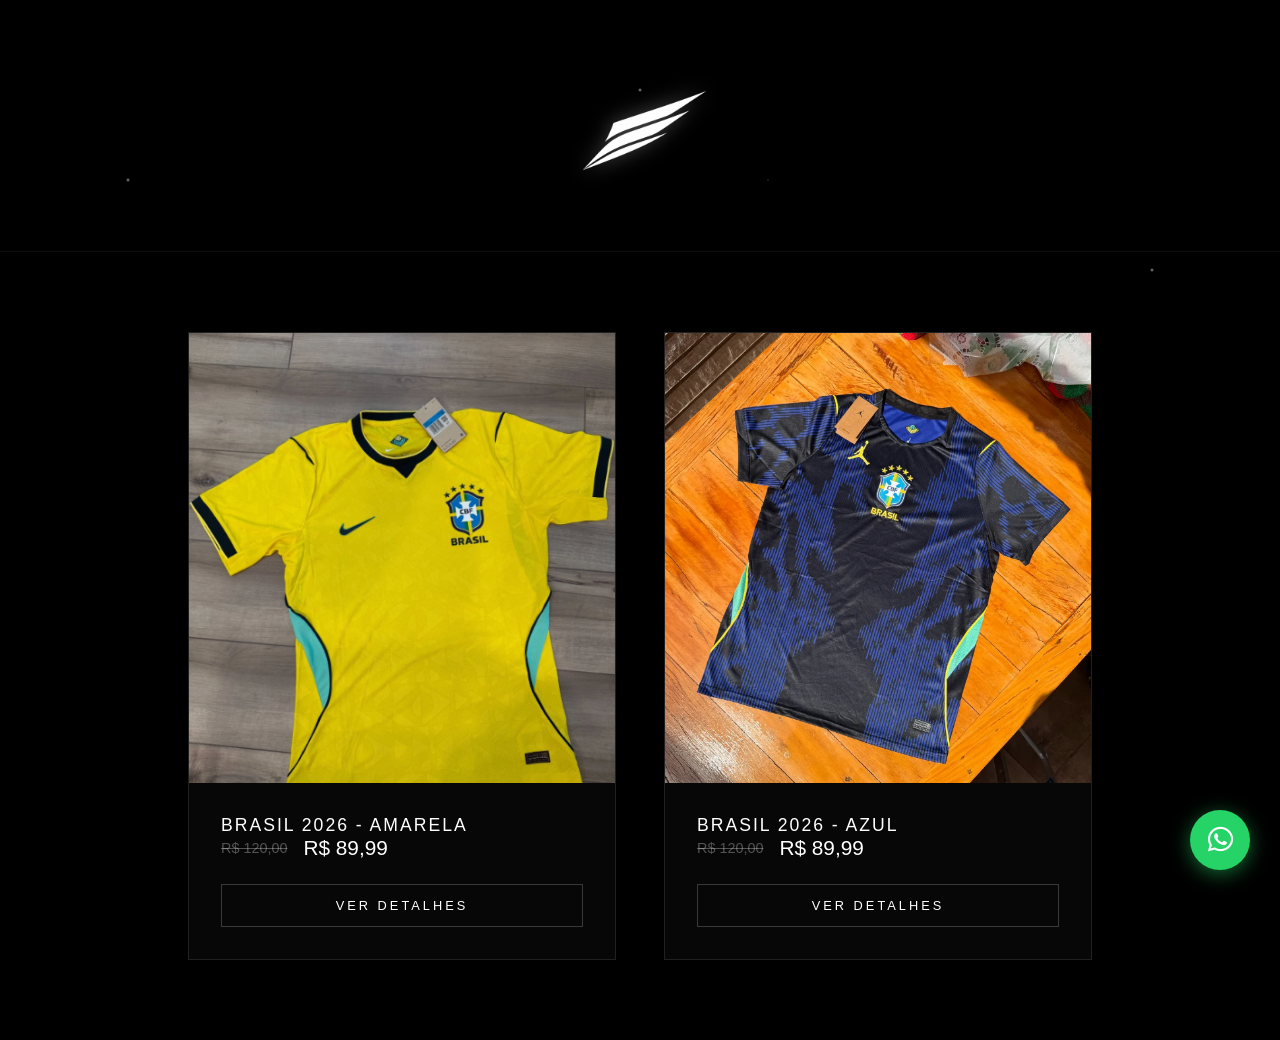
<file: index.html>
<!DOCTYPE html>
<html lang="pt-BR">
<head>
    <meta charset="UTF-8">
    <meta name="viewport" content="width=device-width, initial-scale=1.0">
    <title>DH STORE</title>
    <link rel="stylesheet" href="style.css">
    <link rel="stylesheet" href="https://cdnjs.cloudflare.com/ajax/libs/font-awesome/6.0.0/css/all.min.css">
</head>
<body>
    <header>
    <div class="logo">
        <img src="imagens/logo.png" alt="DH STORE" class="logo-imagem">
    </div>
</header>

    <main class="container">
        <div class="produtos-grid">
            <!-- Produto 1 - Camisa Amarela -->
<div class="produto-card" data-produto="produto1" onclick="mostrarDetalhes('produto1')">
    <div class="produto-imagem">
        <img src="imagens/camisa-amarela.jpg" alt="Camisa Brasil 2026 Amarela" class="vitrine-imagem" style="transition: opacity 0.5s ease;">
    </div>
    <div class="produto-info">
        <h3>Brasil 2026 - Amarela</h3>
        <div class="preco-container-card">
            <span class="preco-antigo-card">R$ 120,00</span>
            <span class="preco">R$ 89,99</span>
        </div>
        <button class="btn-ver-mais">Ver Detalhes</button>
    </div>
</div>

<!-- Produto 2 - Camisa Azul -->
<div class="produto-card" data-produto="produto2" onclick="mostrarDetalhes('produto2')">
    <div class="produto-imagem">
        <img src="imagens/camisa-azul.jpg" alt="Camisa Brasil 2026 Azul" class="vitrine-imagem" style="transition: opacity 0.5s ease;">
    </div>
    <div class="produto-info">
        <h3>Brasil 2026 - Azul</h3>
        <div class="preco-container-card">
            <span class="preco-antigo-card">R$ 120,00</span>
            <span class="preco">R$ 89,99</span>
        </div>
        <button class="btn-ver-mais">Ver Detalhes</button>
    </div>
</div>

    </main>

    <!-- Modal de Detalhes do Produto -->
    <div id="modal" class="modal">
        <div class="modal-content">
            <span class="fechar" onclick="fecharModal()">&times;</span>
            
            <div class="modal-header">
                <div class="carrossel-container">
                    <div class="carrossel-imagens" id="carrossel-imagens">
                        <!-- As imagens serão inseridas pelo JavaScript -->
                    </div>
                    <button class="carrossel-btn carrossel-anterior" onclick="mudarImagem(-1)">&#10094;</button>
                    <button class="carrossel-btn carrossel-proximo" onclick="mudarImagem(1)">&#10095;</button>
                    <div class="carrossel-indicadores" id="carrossel-indicadores">
                        <!-- Os indicadores serão inseridos pelo JavaScript -->
                    </div>
                </div>
            </div>
            
            <div class="modal-body">
                <h2 id="modal-titulo"></h2>
                <p id="modal-descricao"></p>
                
                <div class="tamanhos">
                    <h4>Tamanhos Disponíveis:</h4>
                    <div class="tamanhos-grid">
                        <!-- Os tamanhos serão inseridos pelo JavaScript -->
                    </div>
                </div>
                
                <div class="preco-container">
                    <span class="preco-antigo-modal" id="modal-preco-antigo">R$ 120,00</span>
                    <span class="preco-atual" id="modal-preco">R$ 89,99</span>
                </div>
                
                <a id="whatsapp-link" href="#" target="_blank" class="btn-whatsapp">
                    <i class="fab fa-whatsapp"></i>
                    Comprar pelo WhatsApp
                </a>
            </div>
        </div>
    </div>

    <!-- Botão Flutuante do WhatsApp -->
    <a href="https://wa.me/5598981865930?text=Olá! Tenho interesse nos produtos da DH STORE!" 
       class="whatsapp-flutuante" 
       target="_blank">
        <i class="fab fa-whatsapp"></i>
    </a>

    <script src="script.js"></script>
</body>
</html>
</file>
<file: style.css>
* {
    margin: 0;
    padding: 0;
    box-sizing: border-box;
    font-family: 'Helvetica Neue', Arial, sans-serif;
}

/* CORREÇÃO CRÍTICA PARA IPHONE */
@supports (-webkit-touch-callout: none) {
    body::before,
    body::after {
        animation: none !important;
        background-image: 
            radial-gradient(2px 2px at 20% 30%, rgba(255, 255, 255, 0.4), transparent),
            radial-gradient(2px 2px at 50% 50%, rgba(255, 255, 255, 0.4), transparent),
            radial-gradient(2px 2px at 80% 70%, rgba(255, 255, 255, 0.4), transparent) !important;
    }
    
    body {
        animation: none !important;
    }
}

html {
    -webkit-text-size-adjust: 100%;
    -webkit-tap-highlight-color: transparent;
}

body {
    background-color: #000000;
    color: #ffffff;
    overflow-x: hidden;
    -webkit-font-smoothing: antialiased;
}

/* Fundo espacial - versão leve */
body::before {
    content: '';
    position: fixed;
    top: 0;
    left: 0;
    width: 100%;
    height: 100%;
    z-index: 0;
    pointer-events: none;
    background-image: 
        radial-gradient(2px 2px at 10% 20%, rgba(255, 255, 255, 0.6), transparent),
        radial-gradient(2px 2px at 30% 40%, rgba(255, 255, 255, 0.5), transparent),
        radial-gradient(2px 2px at 50% 10%, rgba(255, 255, 255, 0.6), transparent),
        radial-gradient(2px 2px at 70% 60%, rgba(255, 255, 255, 0.5), transparent),
        radial-gradient(2px 2px at 90% 30%, rgba(255, 255, 255, 0.6), transparent),
        radial-gradient(1px 1px at 20% 80%, rgba(255, 255, 255, 0.3), transparent),
        radial-gradient(1px 1px at 40% 50%, rgba(255, 255, 255, 0.3), transparent),
        radial-gradient(1px 1px at 60% 20%, rgba(255, 255, 255, 0.3), transparent),
        radial-gradient(1px 1px at 80% 90%, rgba(255, 255, 255, 0.3), transparent),
        radial-gradient(1px 1px at 15% 45%, rgba(255, 255, 255, 0.3), transparent);
    animation: brilhoEstrelas 4s ease-in-out infinite;
}

@keyframes brilhoEstrelas {
    0%, 100% { opacity: 0.7; }
    50% { opacity: 1; }
}

/* Header com Logo - Estilo Nike/Adidas */
header {
    background: transparent;
    text-align: center;
    padding: 2rem 1rem 1.5rem;
    border-bottom: 1px solid rgba(255, 255, 255, 0.05);
    position: relative;
    z-index: 1;
}

.logo {
    display: flex;
    justify-content: center;
    align-items: center;
}

/* Imagem da Logo */
.logo-imagem {
    width: 195px;
    height: auto;
    display: block;
    margin: 0 auto;
    filter: brightness(0) invert(1)
            drop-shadow(0 0 10px rgba(255, 255, 255, 0.3));
    transition: all 0.3s ease;
}

/* Container */
.container {
    max-width: 1000px;
    margin: 4rem auto;
    padding: 0 2rem;
    position: relative;
    z-index: 1;
}

/* Grid */
.produtos-grid {
    display: grid;
    grid-template-columns: repeat(auto-fit, minmax(400px, 1fr));
    gap: 3rem;
    padding: 1rem;
}

/* Cards */
.produto-card {
    background: rgba(10, 10, 10, 0.7);
    backdrop-filter: blur(10px);
    -webkit-backdrop-filter: blur(10px);
    border: 1px solid rgba(255, 255, 255, 0.1);
    overflow: hidden;
    cursor: pointer;
}

.produto-imagem {
    height: 450px;
    overflow: hidden;
    background: #111;
}

.produto-imagem img {
    width: 100%;
    height: 100%;
    object-fit: cover;
    transition: opacity 0.6s ease-in-out, transform 0.6s ease-in-out;
}

.produto-info {
    padding: 2rem;
}

.produto-info h3 {
    font-size: 1.1rem;
    font-weight: 300;
    color: #ffffff;
    letter-spacing: 2px;
    text-transform: uppercase;
}

.preco-container-card {
    display: flex;
    align-items: center;
    gap: 1rem;
    margin-bottom: 1.5rem;
}

.preco-antigo-card {
    font-size: 0.9rem;
    color: rgba(255, 255, 255, 0.3);
    text-decoration: line-through;
}

.preco {
    font-size: 1.3rem;
    font-weight: 300;
    color: #ffffff;
}

.btn-ver-mais {
    background: transparent;
    color: white;
    border: 1px solid rgba(255, 255, 255, 0.2);
    padding: 0.8rem 1.5rem;
    cursor: pointer;
    font-size: 0.8rem;
    width: 100%;
    text-transform: uppercase;
    letter-spacing: 3px;
}

/* Modal */
.modal {
    display: none;
    position: fixed;
    z-index: 1000;
    left: 0;
    top: 0;
    width: 100%;
    height: 100%;
    background-color: rgba(0,0,0,0.95);
    overflow-y: auto;
    -webkit-overflow-scrolling: touch;
}

.modal-content {
    background-color: #0a0a0a;
    margin: 2% auto 5%;
    width: 90%;
    max-width: 700px;
    border: 1px solid rgba(255, 255, 255, 0.1);
    position: relative;
}

.fechar {
    position: absolute;
    right: 25px;
    top: 20px;
    font-size: 35px;
    color: #fff;
    cursor: pointer;
    z-index: 1001;
}

.modal-header {
    height: 500px;
    overflow: hidden;
    background: #111;
    position: relative;
}

.modal-body {
    padding: 3rem;
}

.modal-body h2 {
    font-size: 1.8rem;
    font-weight: 300;
    color: #ffffff;
    letter-spacing: 3px;
    text-transform: uppercase;
}

.tamanhos-grid {
    display: flex;
    gap: 0.8rem;
    margin-bottom: 2rem;
}

.tamanho-btn {
    width: 55px;
    height: 55px;
    border: 1px solid rgba(255, 255, 255, 0.2);
    background: transparent;
    color: #999;
    cursor: pointer;
    font-size: 0.9rem;
    -webkit-tap-highlight-color: transparent;
}

.tamanho-btn.selecionado {
    background: #fff;
    color: #000;
}

.preco-container {
    margin: 2rem 0;
    padding: 2rem 0;
    border-top: 1px solid rgba(255, 255, 255, 0.1);
    border-bottom: 1px solid rgba(255, 255, 255, 0.1);
}

.preco-antigo-modal {
    font-size: 1rem;
    color: rgba(255, 255, 255, 0.3);
    text-decoration: line-through;
}

.preco-atual {
    font-size: 2.5rem;
    font-weight: 300;
    color: #ffffff;
}

/* Botão WhatsApp */
.btn-whatsapp {
    background: #25D366;
    color: white;
    padding: 1.2rem;
    text-align: center;
    text-decoration: none;
    font-size: 0.9rem;
    font-weight: 500;
    display: block;
    margin-top: 1.5rem;
    border: none;
    letter-spacing: 3px;
    text-transform: uppercase;
    border-radius: 4px;
    -webkit-tap-highlight-color: transparent;
}

.btn-whatsapp:hover {
    background: #1ebe57;
}

/* WhatsApp Flutuante */
.whatsapp-flutuante {
    position: fixed;
    bottom: 30px;
    right: 30px;
    width: 60px;
    height: 60px;
    background: #25D366;
    color: white;
    border: none;
    border-radius: 50%;
    display: flex;
    align-items: center;
    justify-content: center;
    font-size: 1.8rem;
    text-decoration: none;
    z-index: 999;
    box-shadow: 0 4px 20px rgba(37, 211, 102, 0.5);
}

/* ========== CARROSSEL DE IMAGENS ========== */
.carrossel-container {
    position: relative;
    width: 100%;
    height: 100%;
    overflow: hidden;
    background: #111;
    touch-action: pan-y pinch-zoom;
    cursor: grab;
}

.carrossel-container:active {
    cursor: grabbing;
}

.carrossel-imagens {
    display: flex;
    height: 100%;
    transition: transform 0.5s ease-in-out;
    will-change: transform;
}

.carrossel-imagens img {
    min-width: 100%;
    height: 100%;
    object-fit: cover;
    flex-shrink: 0;
}

/* Botões de navegação */
.carrossel-btn {
    position: absolute;
    top: 50%;
    transform: translateY(-50%);
    background: rgba(0, 0, 0, 0.5);
    color: white;
    border: 2px solid rgba(255, 255, 255, 0.5);
    width: 40px;
    height: 40px;
    border-radius: 50%;
    font-size: 1rem;
    cursor: pointer;
    transition: all 0.3s;
    z-index: 30;
    display: flex;
    align-items: center;
    justify-content: center;
}

.carrossel-anterior {
    left: 10px;
}

.carrossel-proximo {
    right: 10px;
}

/* ========== INDICADORES CORRIGIDOS ========== */
.carrossel-indicadores {
    position: absolute;
    bottom: 15px;
    left: 50%;
    transform: translateX(-50%);
    display: flex !important;
    gap: 10px;
    z-index: 50 !important;
    pointer-events: auto !important;
    padding: 5px 10px;
    background: rgba(0, 0, 0, 0.3);
    border-radius: 20px;
}

.indicador {
    width: 10px !important;
    height: 10px !important;
    min-width: 10px !important;
    min-height: 10px !important;
    border-radius: 50% !important;
    background: rgba(255, 255, 255, 0.5) !important;
    border: 1px solid rgba(255, 255, 255, 0.8) !important;
    cursor: pointer !important;
    transition: all 0.3s ease !important;
    padding: 0 !important;
    margin: 0 !important;
    display: block !important;
    -webkit-appearance: none !important;
    -webkit-tap-highlight-color: transparent !important;
    outline: none !important;
    opacity: 1 !important;
    visibility: visible !important;
}

.indicador.ativo {
    background: #ffffff !important;
    border-color: #ffffff !important;
    transform: scale(1.4) !important;
    box-shadow: 0 0 10px rgba(255, 255, 255, 0.8) !important;
}

/* Responsivo */
@media (max-width: 768px) {
    .produtos-grid {
        grid-template-columns: 1fr;
    }
    
    .produto-imagem {
        height: 350px;
    }
    
    .modal-header {
        height: 300px;
    }
    
    .modal-body {
        padding: 2rem;
    }
    
    .logo-imagem {
    width: 150px;
}
    
    .preco-atual {
        font-size: 2rem;
    }
    
    .carrossel-btn {
        width: 32px;
        height: 32px;
        font-size: 0.8rem;
    }
    
    .carrossel-indicadores {
        bottom: 10px;
        gap: 8px;
    }
    
    .indicador {
        width: 8px !important;
        height: 8px !important;
        min-width: 8px !important;
        min-height: 8px !important;
    }
}
</file>
